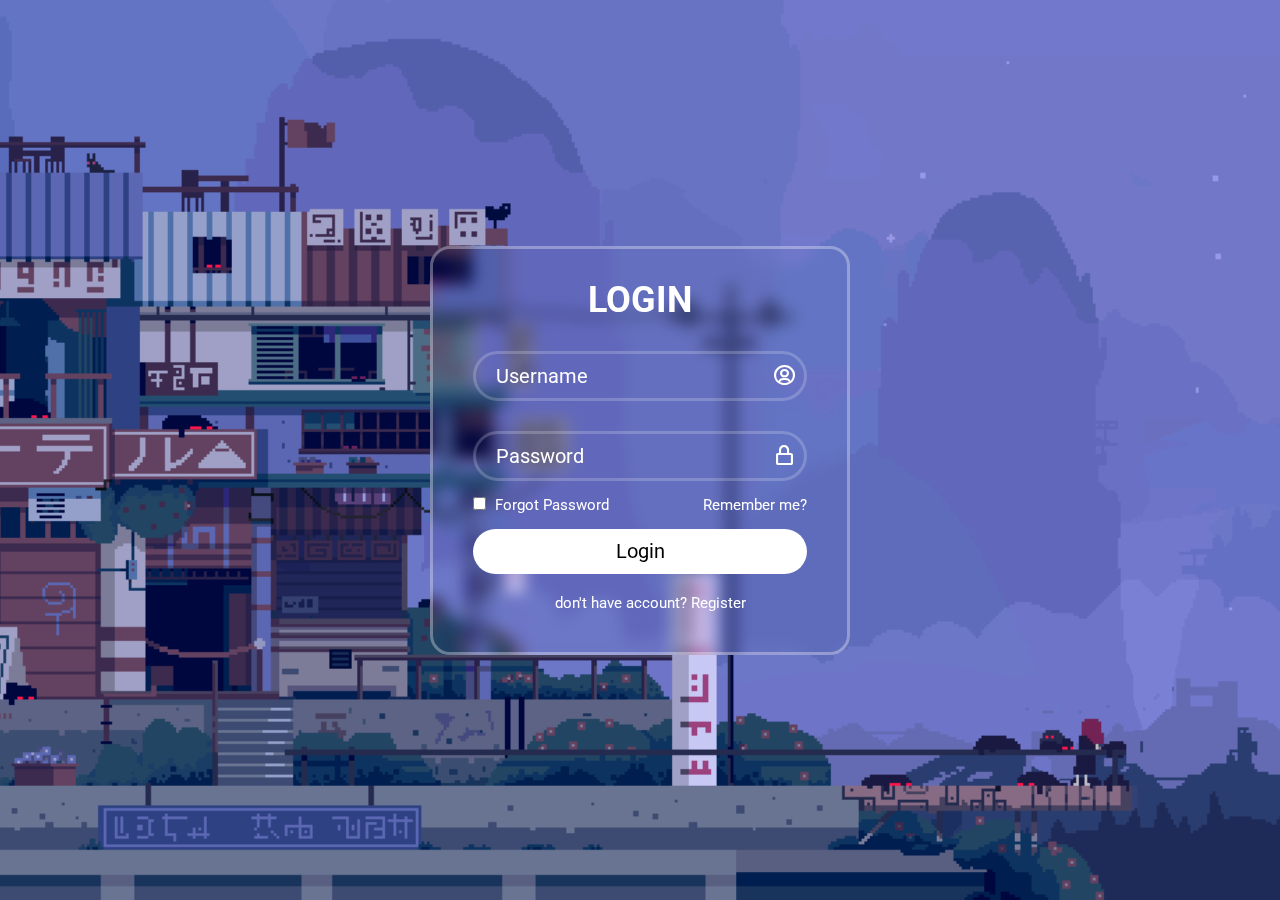
<file: index.html>
<!DOCTYPE html>
<html lang="en">
<head>
    <meta charset="UTF-8">
    <meta name="viewport" content="width=device-width, initial-scale=1.0">
    <title>trangtraionline</title>
    <link rel="stylesheet" href="style.css">
    <link href='https://unpkg.com/boxicons@2.1.4/css/boxicons.min.css' rel='stylesheet'>
    <link href="https://fonts.googleapis.com/icon?family=Material+Icons"rel="stylesheet">
</head>
<body>
        <div class="khung">
            <form action="">
                <h1>LOGIN</h1>
                <div class="inupt-box">
                    <input type="text" placeholder="Username " required>
                    <i class='bx bx-user-circle'></i>
                </div>
                <div class="inupt-box">
                    <input type="Password" placeholder="Password" required>
                    <i class='bx bx-lock-alt' ></i>
                </div>

                <div class="forgot">
                    <label for=""> <input type="checkbox" > Forgot Password</label>
                    <a href="forgot-passworrd.html" target="_blank" rel="noopener noreferrer"> Remember me?</a>
                </div>
                
                <a href="home.html" class="btn-link">
                    <button type="button" class="btn">Login</button></a>
            
            <div class="register">
                <p>don't have account? <a href="registerr.html" target="_blank" rel="noopener noreferrer">Register</a></p>
            </div>
            </form>
        </div>
    
</body>
</html>
</file>
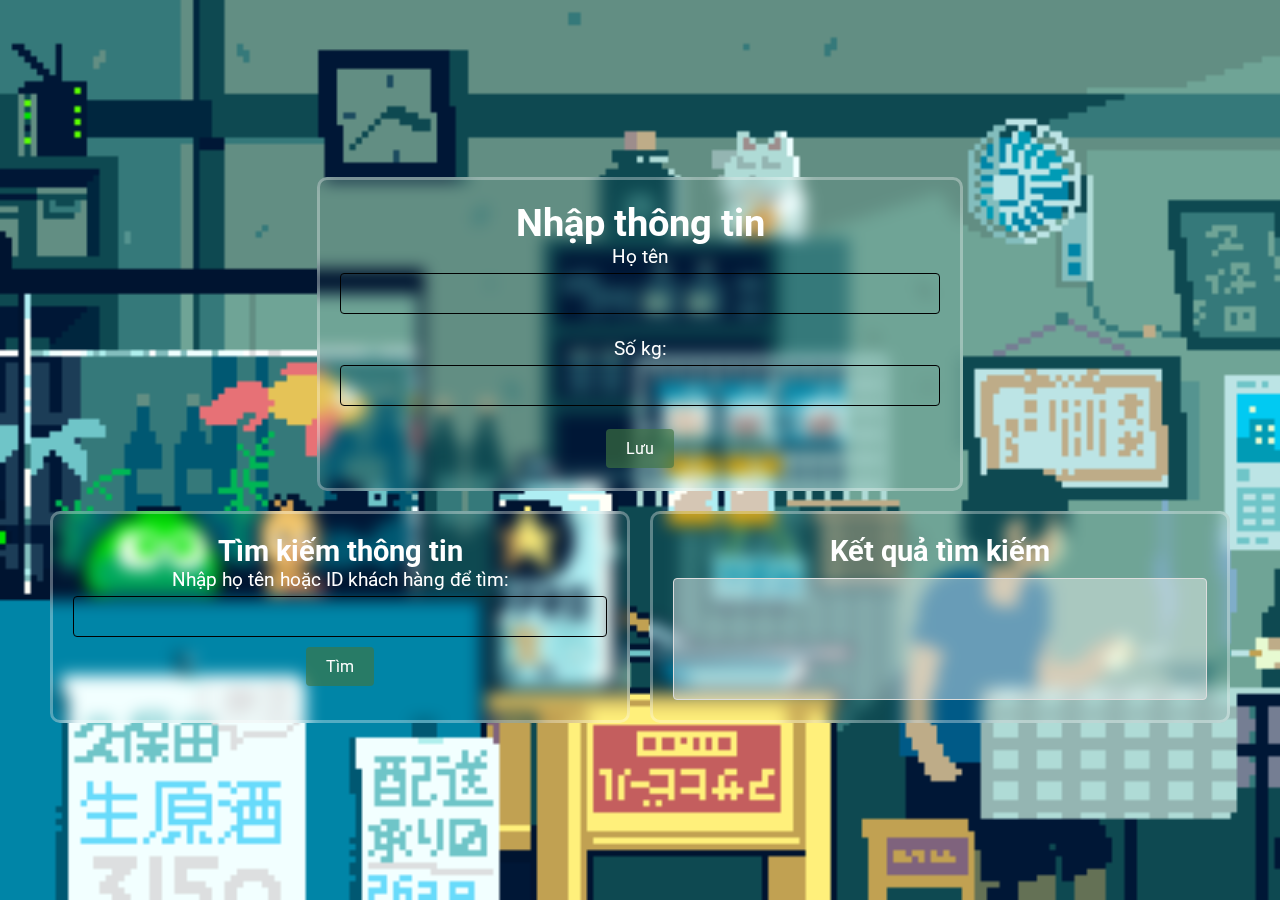
<file: home.html>
<!DOCTYPE html>
<html lang="en">
<head>
    <meta charset="UTF-8">
    <meta name="viewport" content="width=device-width, initial-scale=1.0">
    <title>Trang trại online Home Page</title>
    <link rel="stylesheet" href="style1.css">
    <link href='https://unpkg.com/boxicons@2.1.4/css/boxicons.min.css' rel='stylesheet'>
    <link href="https://fonts.googleapis.com/icon?family=Material+Icons"rel="stylesheet">
</head>
<body>
    <div id="inputSection">
        <h1>Nhập thông tin</h1>
        <form class="nhap" id="submitForm">
            <label for="name">Họ tên</label>
            <input type="text" id="name" name="name" required>
            <br><br>
            <label for="weight">Số kg:</label>
            <input type="number" id="weight" name="weight" required step="0.1">
            <br><br>
            <input type="submit" value="Lưu">
        </form>
    </div>

    <div class="container">
        <div class="timkiem" id="searchSection">
            <h2>Tìm kiếm thông tin</h2>
            <form id="searchForm">
                <label for="search_name">Nhập họ tên hoặc ID khách hàng để tìm:</label>
                <input type="text" id="search_name" name="search_name">
                <input type="submit" value="Tìm">
            </form>
        </div>

        <div class="ketqua" id="resultSection">
            <h2>Kết quả tìm kiếm</h2>
            <div class="result-box" id="searchResult">
            </div>
        </div>
    </div>

    <div id="submitResult">
    </div>

    <script src="script1.js"></script>
</body>

</html>
</file>
<file: style.css>
@import url('https://fonts.googleapis.com/css2?family=Roboto:ital,wght@0,100;0,300;0,400;0,500;0,700;0,900;1,100;1,300;1,400;1,500;1,700;1,900&display=swap');

*{
    margin: 0;
    padding: 0;
    box-sizing: border-box;
    font-family: 'Roboto', 'sans-serif';
}

body {
    display: flex;
    justify-content: center;
    align-items: center;
    min-height: 100vh;
    background: url('gifarrt1.gif') no-repeat center center;
    background-size: cover;
}

.khung {
    width: 420px;
    background: transparent;
    border: 3px solid rgba(255, 255, 255, 0.325);
    backdrop-filter: blur(8px);
    color: white;
    border-radius: 20px;
    padding: 30px 40px;
}

.khung h1 {
    font-size: 36px;
    text-align: center;
}

.inupt-box {
    width: 100%;
    height: 50px;
    margin: 30px 0;
    position: relative;
}

.inupt-box input {
    width: 100%;
    height: 100%;
    background: transparent;
    border: none;
    border: 3px solid rgba(255,255,255,.2);
    border-radius: 50px;
    font-size: 20px;
    color: white;
    padding: 20px 45px 20px 20px ;
    transition: border-color 0.5s ease;
}

.inupt-box input:focus {
    border-color: orange; 
    outline: none; 
}

.inupt-box input::placeholder {
    color: white;
}

.inupt-box i {
    position: absolute;
    right: 10px;
    top: 49%;
    transform: translateY(-50%);
    font-size: 25px;
}

.khung .forgot {
    display: flex;
    justify-content: space-between;
    font-size: 15px;
    margin: -15px 0 15px ;
}

.forgot label input {
    accent-color: white;
    margin-right: 5px;
}
.forgot a {
    color: white;
    text-decoration: none;
    transition: color 0.5s ease, text-decoration 0.5s ease;
}

.forgot a:hover {
    color: orange;
    text-decoration: underline;
}

.khung .btn {
    width: 100%;
    height: 45px;
    background: white;
    border: none;
    outline: none;
    border-radius: 50px;
    font-size: 20px;
    transition: color 0.5s ease, background-color 0.5s ease ;
    position: relative;
    overflow: hidden;

}

.khung .btn:hover {
    color: orange;
    background-color: gray;
}

.khung .register{
    font-size: 15px;
    text-align: center;
    margin-top: 20px;
    margin-bottom: 10px;
    margin-left: 20px;
}

.register a {
    color: white;
    text-decoration: none;
    transition: color 0.5s ease, text-decoration 0.5s ease;
}

.register a:hover{
    color: orange;
    text-decoration: underline;
}
</file>
<file: style1.css>
@import url('https://fonts.googleapis.com/css2?family=Roboto:ital,wght@0,100;0,300;0,400;0,500;0,700;0,900;1,100;1,300;1,400;1,500;1,700&display=swap');

* {
    font-family: 'Roboto', 'sans-serif';
    margin: 0;
    padding: 0;
}

body {
    display: flex;
    flex-direction: column;
    justify-content: center;
    align-items: center;
    min-height: 100vh;
    background: url('Y4HL.gif') no-repeat center center;
    background-size: cover;
    text-align: center;
}

#inputSection, #searchSection, #resultSection {
    background-color: transparent; 
    background: transparent;
    border: 3px solid rgba(255, 255, 255, 0.325);
    backdrop-filter: blur(8px);
    color: white; 
    padding: 20px;
    margin: 10px; 
    border-radius: 10px; 
    font-size: 1.2rem; 
}

#inputSection {
    width: 100%;
    max-width: 600px; 
}

.container {
    display: flex;
    flex-direction: row; 
    width: 100%;
    max-width: 1200px; 
    justify-content: space-between; 
}

#searchSection, #resultSection {
    flex: 1;
}

.result-box {
    margin-top: 10px;
    padding: 10px;
    border: 1px solid #ddd; 
    background-color: #fafafa6a;
    border-radius: 4px; 
    min-height: 100px;
    font-size: 1.2rem; 
    color: white; 
}

.timkiem input {
    margin-top: 10px;
    font-size: 1rem; 
    color: white; 
}

input[type="text"], input[type="number"] {
    width: calc(100% - 22px); 
    padding: 10px;
    margin-top: 5px;
    border: 1px solid #000; 
    border-radius: 4px;
    background: transparent;
    color: white; 
    font-size: 1rem; 
}

input[type="submit"] {
    background: #3f7541a3;
    color: rgb(255, 255, 255); 
    padding: 10px 20px;
    border: none;
    border-radius: 4px;
    cursor: pointer;
    transition: background-color 0.3s;
    font-size: 1rem; 
}

input[type="submit"]:hover {
    background-color: #45a049;
}
</file>
